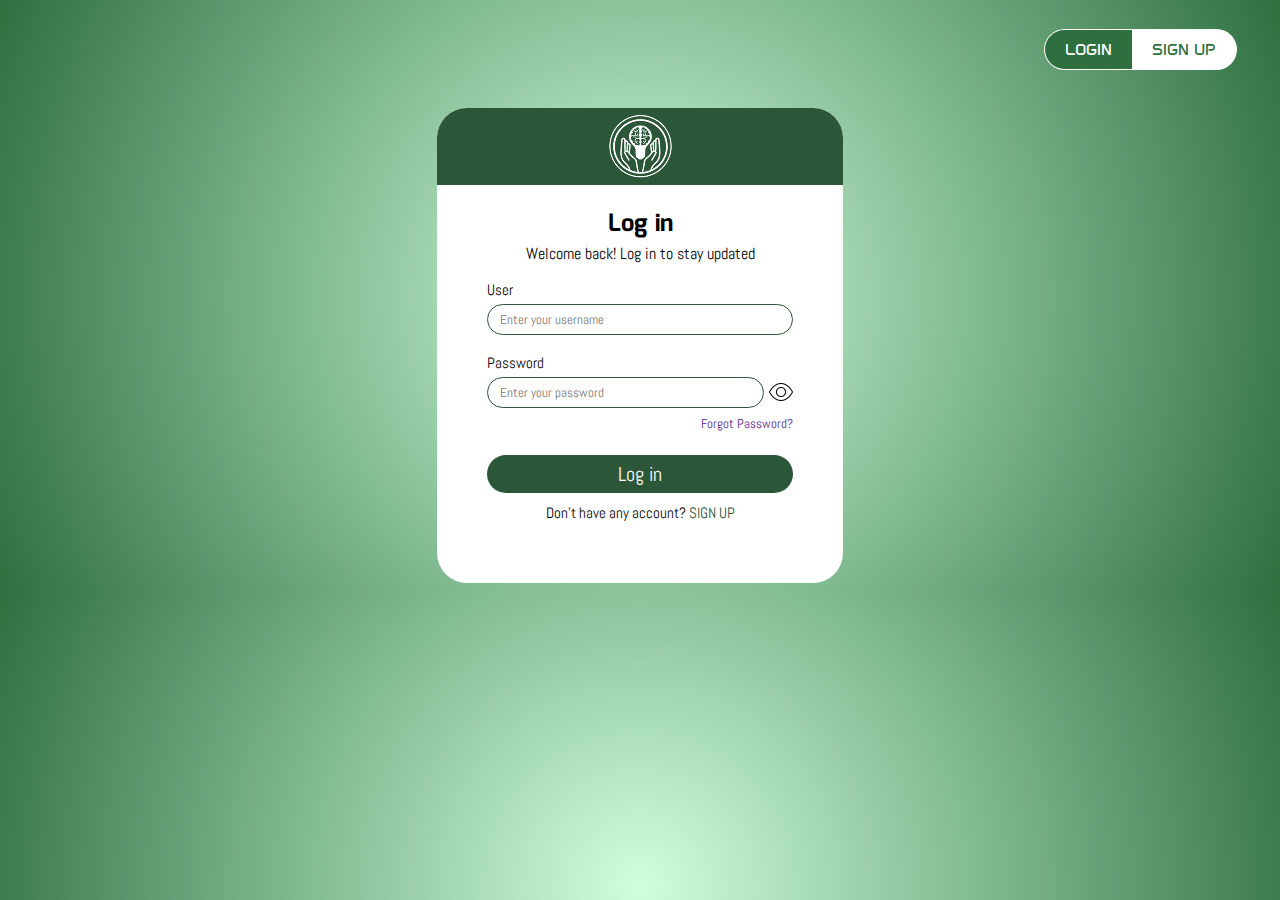
<file: index.html>
<!DOCTYPE html>
<html lang="en">
<head>
    <meta charset="UTF-8">
    <meta name="viewport" content="width=device-width, initial-scale=1.0">
    <title>Get Help</title>
    <link rel="stylesheet" href="style.css">
    <link rel="stylesheet" href="https://fonts.googleapis.com/css?family=Anta">
    <link rel="stylesheet" href="https://fonts.googleapis.com/css?family=Abel">
    <link rel="stylesheet" href="https://fonts.googleapis.com/css?family=Mina">
</head>
<body class="loginPage">
    <div class="topSect">
        <nav class="loginSignup">
            <ul>
                <li id="login"><a href="">LOGIN</a></li>
                <li id="signup"><a href="signup.html">SIGN UP</a></li>
            </ul>
        </nav>
    </div>
    <div id="midSect">
        <div class="container">
            <div class="loginForm">
                <div id="imgBG">
                    <img  id="GetHelpLogo" src="resources/Get Help Logo.png" alt="Get Help Logo">
                </div>
                <div class="greetings">
                    <h2>Log in</h2>
                    <p>Welcome back! Log in to stay updated</p>
                <div>
                <form action="">
                    <div class="inputBox">
                        <label for="username">User</label>
                        <input type="text" id="username" name="username" required placeholder="Enter your username">
                        <br>
                        <label for="password">Password</label>
                        <div class="passwordBox">
                            <input type="password" id="password" name="password" required placeholder="Enter your password">
                            <i class="togglePW"><img src="resources/icons8-eye-24.png" alt="Show Password"></i>
                        </div>
                        <br>
                        <label id="forgotpass" for="forgotpass"><a href="">Forgot Password?</a></label>
                        <br>
                        <button class="loginBTN">Log in</button>
                        <label id="signuplbl" for="signup">Don't have any account? <a href="signup.html">SIGN UP</a></label>
                    </div>
                </form>
            </div>
        </div>
    </div>
</body>
</html>
</file>
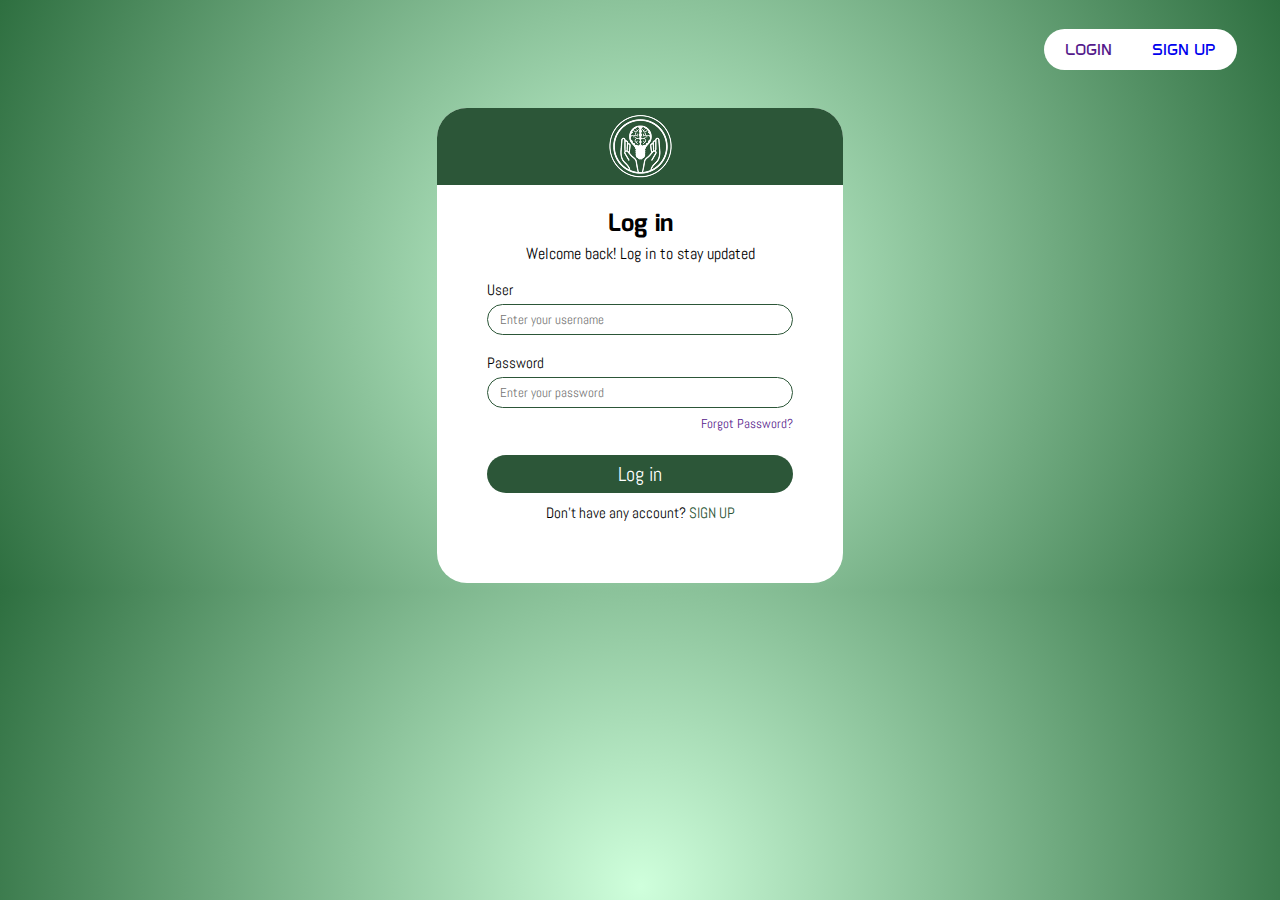
<file: mainpage.html>
<!DOCTYPE html>
<html lang="en">
<head>
    <meta charset="UTF-8">
    <meta name="viewport" content="width=device-width, initial-scale=1.0">
    <title>Get Help</title>
    <link rel="stylesheet" href="style.css">
    <link rel="stylesheet" href="https://fonts.googleapis.com/css?family=Anta">
    <link rel="stylesheet" href="https://fonts.googleapis.com/css?family=Abel">
    <link rel="stylesheet" href="https://fonts.googleapis.com/css?family=Mina">
</head>
<body class="mainPage">
    <div class="topSect">
        <nav class="loginSignup">
            <ul>
                <li id="login"><a href="">LOGIN</a></li>
                <li id="signup"><a href="signup.html">SIGN UP</a></li>
            </ul>
        </nav>
    </div>
    <div id="midSect">
        <div class="container">
            <div class="loginForm">
                <div id="imgBG">
                    <img  id="GetHelpLogo" src="resources/Get Help Logo.png" alt="Get Help Logo">
                </div>
                <div class="greetings">
                    <h2>Log in</h2>
                    <p>Welcome back! Log in to stay updated</p>
                <div>
                <form action="">
                    <div class="inputBox">
                        <label for="username">User</label>
                        <input type="text" id="username" name="username" required placeholder="Enter your username">
                        <br>
                        <label for="password">Password</label>
                        <input type="password" id="password" name="password" required placeholder="Enter your password">
                        <br>
                        <label id="forgotpass" for="forgotpass"><a href="">Forgot Password?</a></label>
                        <br>
                        <button class="loginBTN">Log in</button>
                        <label id="signuplbl" for="signup">Don't have any account? <a href="signup.html">SIGN UP</a></label>
                    </div>
                </form>
            </div>
        </div>
    </div>
</body>
</html>
</file>
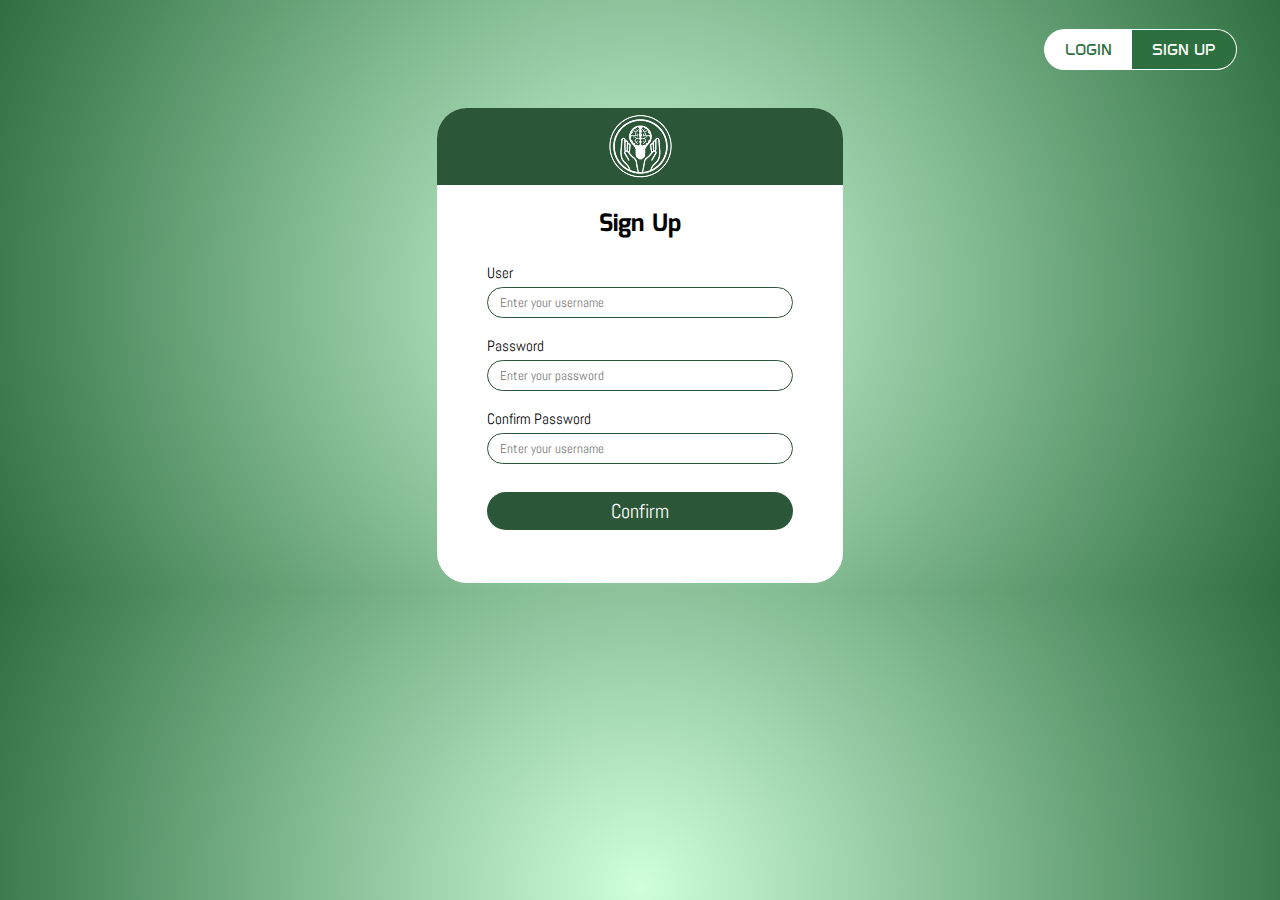
<file: signup.html>
<!DOCTYPE html>
<html lang="en">
<head>
    <meta charset="UTF-8">
    <meta name="viewport" content="width=device-width, initial-scale=1.0">
    <title>Sign Up Get Help</title>
    <link rel="stylesheet" href="style.css">
    <link rel="stylesheet" href="https://fonts.googleapis.com/css?family=Anta">
    <link rel="stylesheet" href="https://fonts.googleapis.com/css?family=Abel">
    <link rel="stylesheet" href="https://fonts.googleapis.com/css?family=Mina">
</head>
<body class="signUpPage">
    <div class="topSect">
        <div class="loginSignup">
            <ul>
                <li id="login"><a href="index.html">LOGIN</a></li>
                <li id="signup"><a href="">SIGN UP</a></li>
            </ul>
    </div>
    </div>
    <div id="midSect">
        <div class="container">
            <div class="loginForm">
                <div id="imgBG">
                    <img  id="GetHelpLogo" src="resources/Get Help Logo.png" alt="Get Help Logo">
                </div>
                <div class="greetings">
                    <h2>Sign Up</h2>
                <div>
                <form action="">
                    <div class="inputBox">
                        <label for="username">User</label>
                        <input type="text" id="username" name="username" required placeholder="Enter your username">
                        <br>
                        <label for="password">Password</label>
                        <input type="password" id="password" name="password" required placeholder="Enter your password">
                        <br>
                        <label for="confirmPassword">Confirm Password</label>
                        <input type="text" id="confirmPassword" name="confirmPassword" required placeholder="Enter your username">
                        <br>
                        <button id="confirmBTN" class="loginBTN">Confirm</button>
                    </div>
                </form>
            </div>
        </div>
    </div>
</body>
</html>
</file>
<file: style.css>
body {
    background-image: radial-gradient(circle, #CFFFDC, #2E6F40);
}

/* CSS for the header */
.topSect {
    color: transparent;
    height: 100px;
}

/* CSS Login and Signup buttons on top right */
.loginSignup {
    float: right;
    background-color: transparent;
    margin-top: 5px;
    margin-right: 35px;
}
body.loginPage .loginSignup li a{
    background-color: #2E6F40;
    color: #FFFFFF;
}
body.signUpPage .loginSignup li a{
    background-color: #2E6F40;
    color: #FFFFFF;
}
body.loginPage .loginSignup #signup a{
    background-color: #FFFFFF;
    color: #2E6F40;
}
body.signUpPage .loginSignup #login a{
    background-color: #FFFFFF;
    color: #2E6F40;
}
.loginSignup ul {
    list-style-type: none;
    padding: 0;
    overflow: hidden;
    background-color: #FFFFFF;
    border-radius: 50px;
    border: 0.1px solid transparent;
}

.loginSignup li {
    float: left;
}
.loginSignup li a{
    display: block;
    text-align: center;
    padding-top: 10px;
    padding-bottom: 10px;
    padding-left: 20px;
    padding-right: 20px;
    text-decoration: none;
}
.loginSignup a {
    font-family: Anta;
}
.loginSignup ul a:hover {
    background-color: #CFFFDC;
    color: #000000;
}
.loginSignup ul a .activePage{
    background-color: #2C5638;
    color: #FFFFFF;
}

/* Login Form CSS */
.container {
    margin-inline: auto;
    background-color: #FFFFFF;
    height: 475px;
    width: 406px;
    border-radius: 30px;
}
#imgBG {
    background-color: #2C5638;
    border-radius: 30px 30px 0px 0px;
    float: absolute;
}
#imgBG img {
    display: flex;
    align-items: center;
    margin: auto;
}
.greetings h2{
    text-align: center;
    font-family: Mina;
    color: #000000;
}
.greetings p {
    text-align: center;
    font-family: Abel;
    margin-top: -20px;
    color: #000000;
}
.inputBox {
    margin: 5px 50px 50px 50px;
    display: flex;
    flex-direction: column;
}
.inputBox input {
    border-radius: 30px;
    padding: 6px;
    padding-left: 12px;
    border: 0.3px solid #2C5638;
    font-family: Abel;
}
.passwordBox {
    display: flex;
    flex-direction: row;
}
.passwordBox input {
    width: 100%;
    border-radius: 30px;
    padding: 6px;
    padding-left: 12px;
    border: 0.3px solid #2C5638;
    font-family: Abel;
}
.passwordBox i {
    height: 100%;
    margin-top: 3px;
    margin-left: 5px;
}
.passwordBox i:hover {
    cursor: pointer;
}

.inputBox #forgotpass a{
    text-decoration: none;
    font-size: smaller;
    float: right;
    margin-top: -10px;
}
.inputBox #forgotpass a:hover{
    text-decoration: underline; 
}
.inputBox label {
    font-family: Abel;
    font-size: 15px;
    margin-bottom: 5px;
}
.loginBTN {
    border-radius: 30px;
    padding: 6px;
    background-color: #2C5638;
    color: #FFFFFF;
    font-family: Abel;
    font-size: 20px;
    border: none;
}
.loginBTN:hover {
    cursor: pointer;
}
#confirmBTN{
    margin-top: 10px;
}
#signuplbl {
    text-align: center;
    margin-top: 10px;
}
#signuplbl a {
    text-decoration: none;
    color: #2C5638;
    font-family: Abel;
}
#signuplbl a:hover {
    border-radius: 10px;
    background-color: #2C5638;
    color: #CFFFDC;
    padding: 5px;
}
</file>
